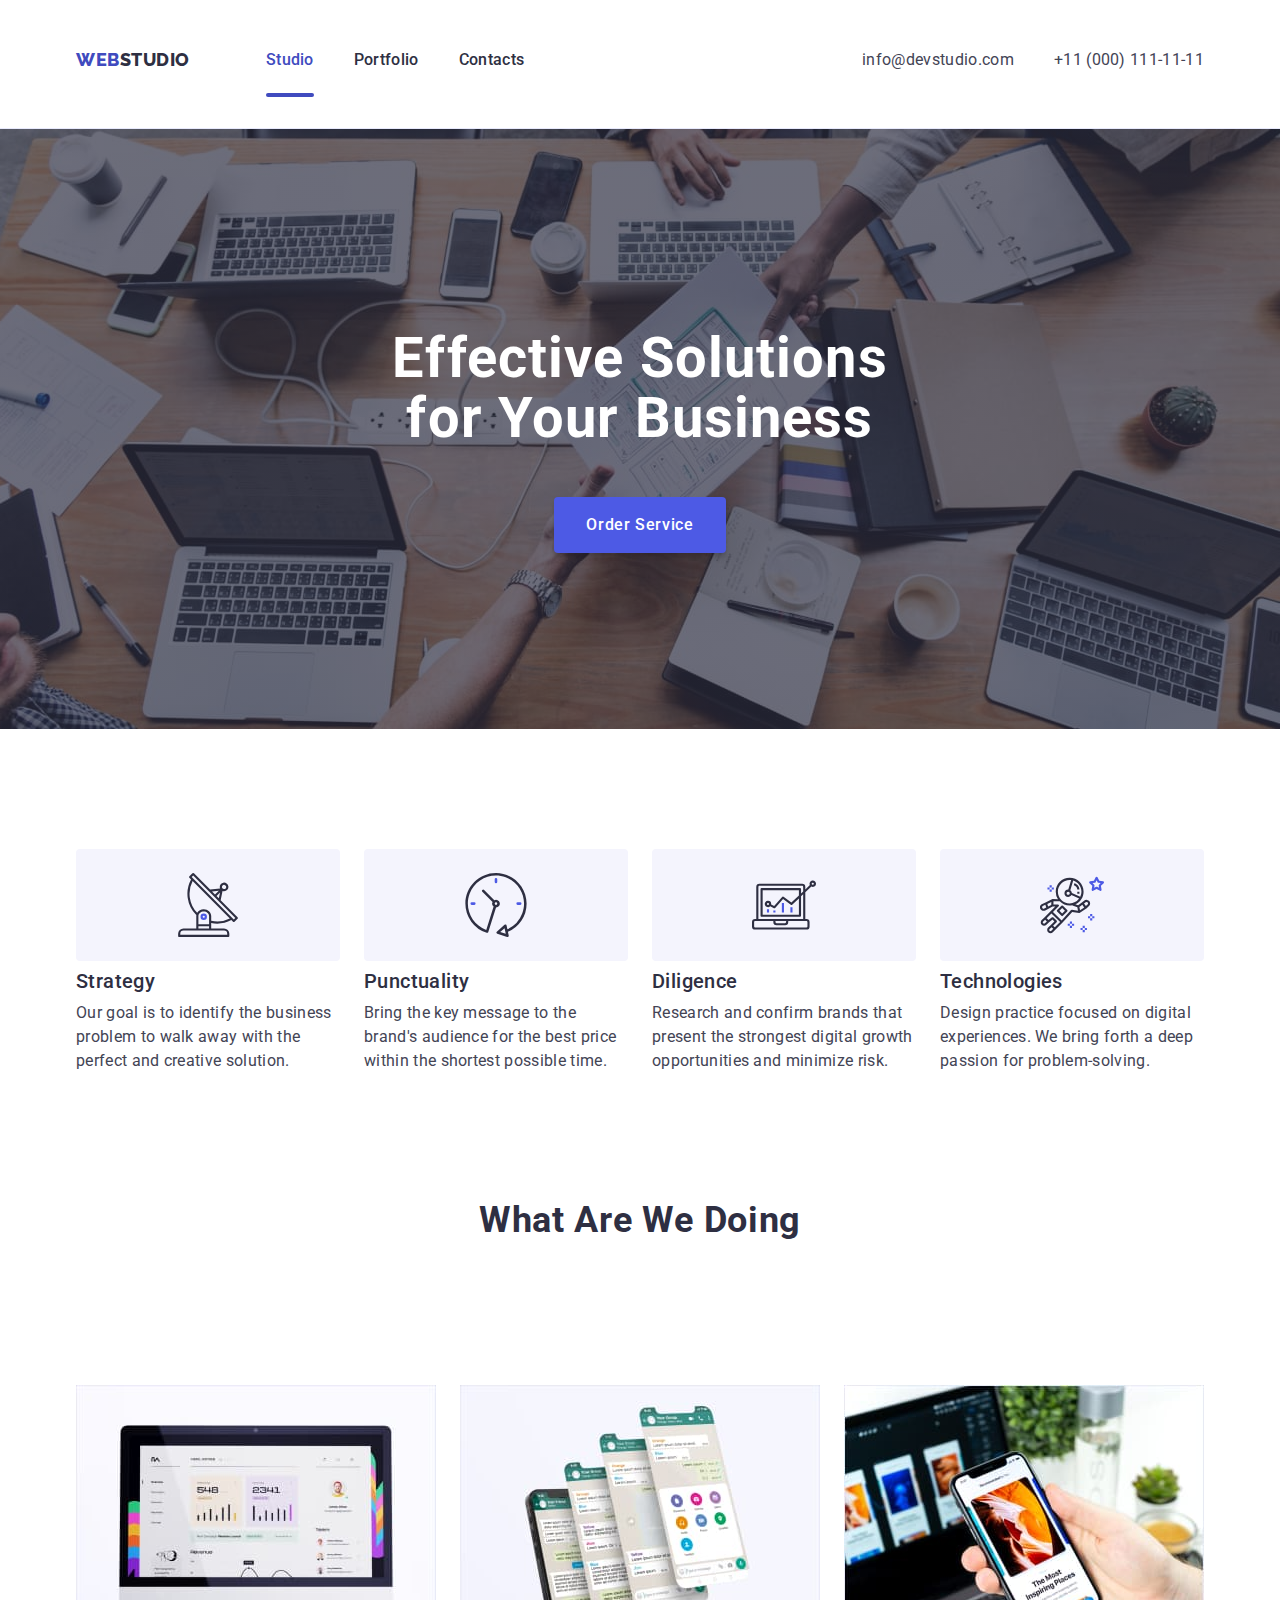
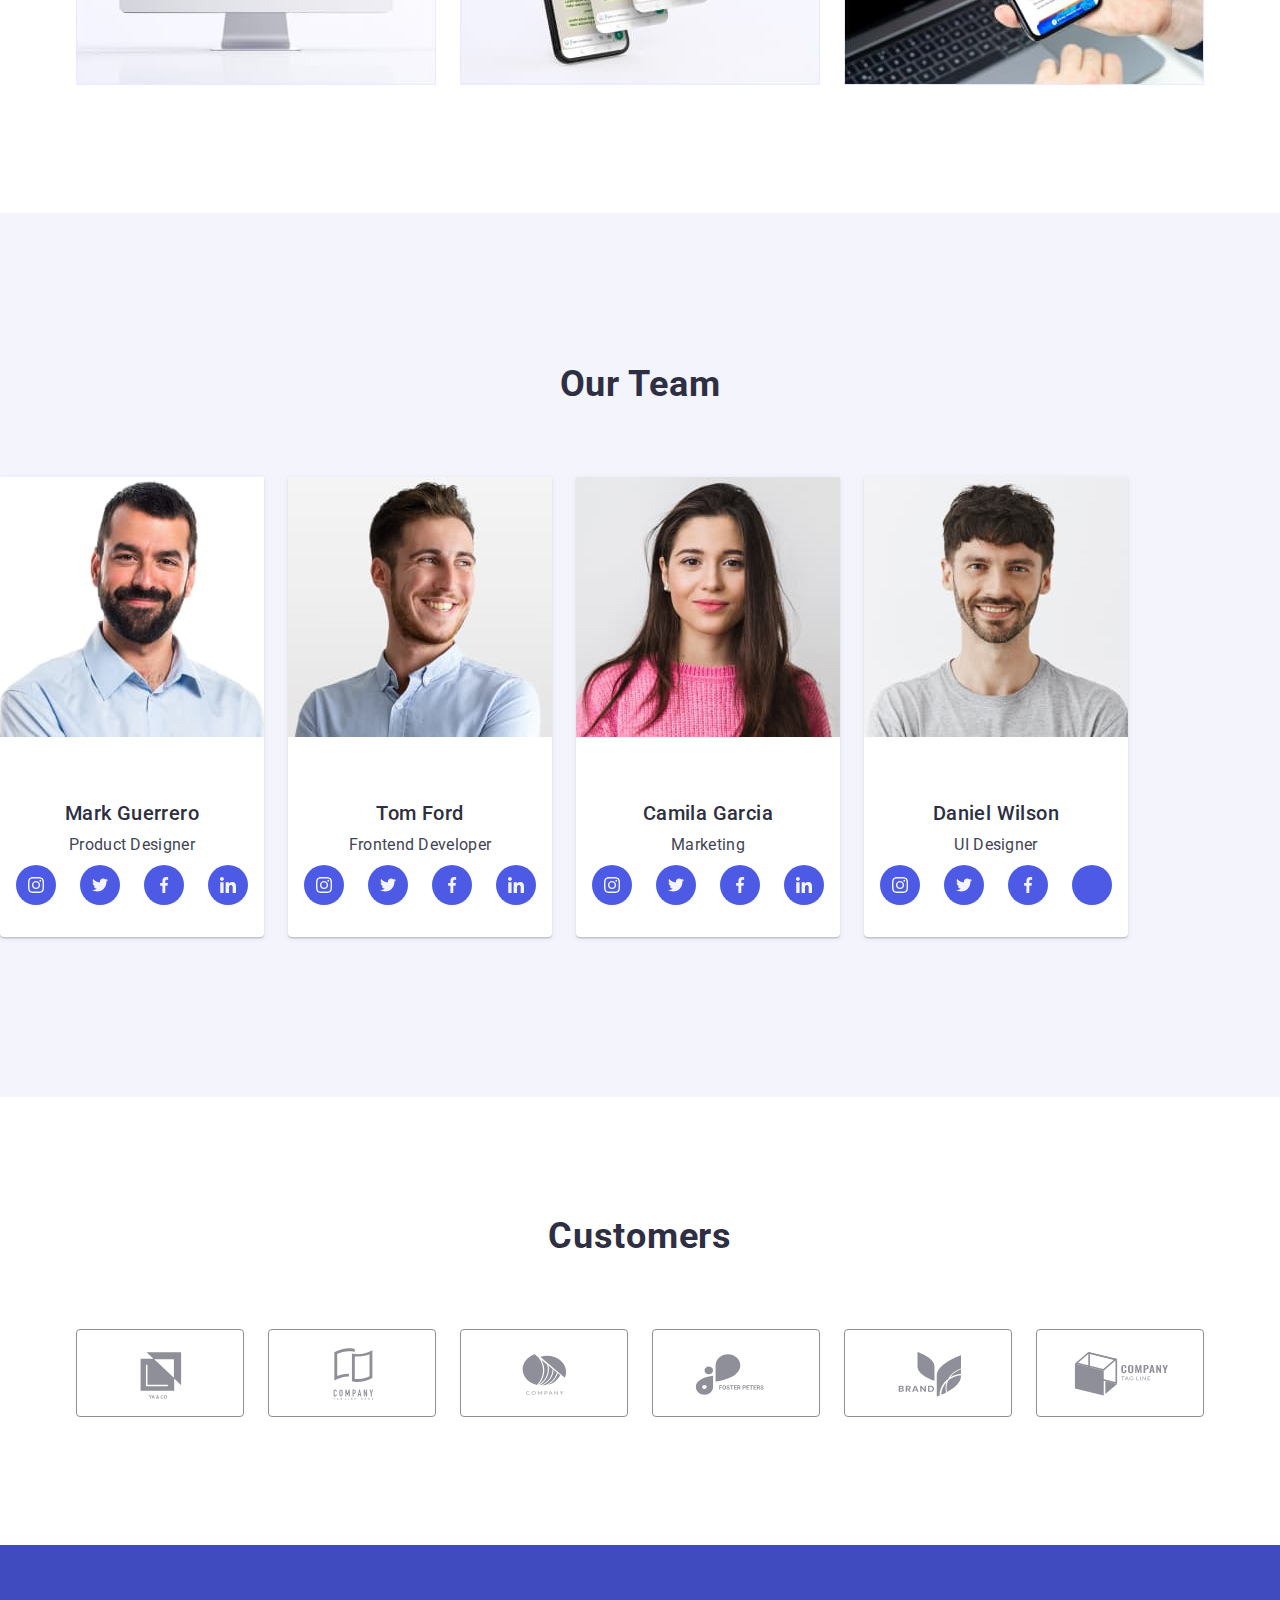
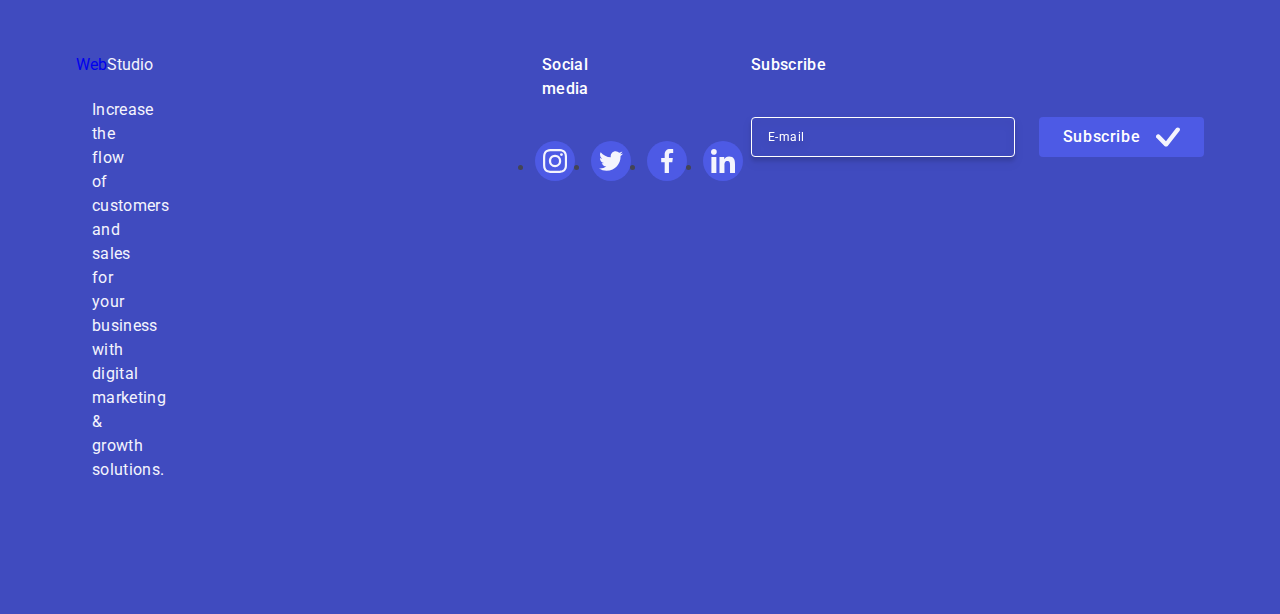
<file: index.html>
<!DOCTYPE html>
<html lang="en">
  <head>
    <meta charset="UTF-8" />
    <meta http-equiv="X-UA-Compatible" content="IE=edge" />
    <meta name="viewport" content="width=device-width, initial-scale=1.0" />
    <link rel="preconnect" href="https://fonts.googleapis.com" />
    <link rel="preconnect" href="https://fonts.gstatic.com" crossorigin />
    <link
      href="https://fonts.googleapis.com/css2?family=Raleway:wght@800&family=Roboto:wght@400;500;700&display=swap"
      rel="stylesheet"
    />

    <title>WebStudio</title>
    <link
      rel="stylesheet"
      href="https://cdnjs.cloudflare.com/ajax/libs/modern-normalize/2.0.0/modern-normalize.min.css"
    />
    <link rel="stylesheet" href="./css/styles.css" />
  </head>
  <body>
    <header class="header">
      <div class="container">
        <nav class="header-navigation list">
          <a class="header-logo link" href="./index.html"
            >Web<span class="diff">Studio</span>
          </a>
          <ul class="header-menu list">
            <li class="header-menu-item">
              <a class="header-menu-link link current" href="./index.html"
                >Studio</a
              >
            </li>
            <li class="header-menu-item">
              <a class="header-menu-link link" href="./portfolio.html"
                >Portfolio</a
              >
            </li>
            <li class="header-menu-item">
              <a class="header-menu-link link" href="">Contacts</a>
            </li>
          </ul>
        </nav>
        <address class="contact">
          <ul class="header-address list">
            <li class="header-address-item">
              <a
                class="header-address-link link"
                href="mailto:info@devstudio.com"
                >info@devstudio.com</a
              >
            </li>
            <li class="header-address-item">
              <a class="header-address-link link" href="tel:+110001111111"
                >+11 (000) 111-11-11</a
              >
            </li>
          </ul>
        </address>
      </div>
    </header>

    <main>
      <section class="hero">
        <div class="container hero-conteiner">
          <h1 class="hero-title">Effective Solutions for Your Business</h1>
          <button class="hero-btn" type="button" data-modal-open>
            Order Service
          </button>
        </div>
      </section>

      <section class="content">
        <div class="container">
          <h2 class="visually-hidden">Benefits</h2>
          <ul class="content-menu list">
            <li class="content-items">
              <div class="iconpart">
                <svg class="content-items-icon" width="64" height="64">
                  <use href="./images/icons.svg#icon-antenna-1"></use>
                </svg>
              </div>
              <h3 class="content-title">Strategy</h3>
              <p class="content-text">
                Our goal is to identify the business problem to walk away with
                the perfect and creative solution.
              </p>
            </li>
            <li class="content-items">
              <div class="iconpart">
                <svg class="content-items-icon" width="64" height="64">
                  <use href="./images/icons.svg#icon-clock-1"></use>
                </svg>
              </div>
              <h3 class="content-title">Punctuality</h3>
              <p class="content-text">
                Bring the key message to the brand's audience for the best price
                within the shortest possible time.
              </p>
            </li>
            <li class="content-items">
              <div class="iconpart">
                <svg class="content-items-icon" width="64" height="64">
                  <use href="./images/icons.svg#icon-diagram-1"></use>
                </svg>
              </div>
              <h3 class="content-title">Diligence</h3>
              <p class="content-text">
                Research and confirm brands that present the strongest digital
                growth opportunities and minimize risk.
              </p>
            </li>
            <li class="content-items">
              <div class="iconpart">
                <svg class="content-items-icon" width="64" height="64">
                  <use href="./images/icons.svg#icon-astronaut-1"></use>
                </svg>
              </div>
              <h3 class="content-title">Technologies</h3>
              <p class="content-text">
                Design practice focused on digital experiences. We bring forth a
                deep passion for problem-solving.
              </p>
            </li>
          </ul>
        </div>
      </section>

      <section class="doing">
        <div class="container container-doing">
          <h2 class="doing-title">What are we doing</h2>
          <ul class="doing-menu list">
            <li class="doing-items">
              <img
                class="doing-img"
                src="./images/pc.jpg"
                alt="pc"
                width="360"
                height="300"
              />
            </li>
            <li class="doing-items">
              <img
                class="doing-img"
                src="./images/cell.jpg"
                alt="smart"
                width="360"
                height="300"
              />
            </li>
            <li class="doing-items">
              <img
                class="doing-img"
                src="./images/pcecell.jpg"
                alt="pcesmart"
                width="360"
                height="300"
              />
            </li>
          </ul>
        </div>
      </section>

      <section class="our-team">
        <div class="container-team">
          <h2 class="team-our">Our Team</h2>
          <ul class="team-menu list">
            <li class="team-items">
              <img
                class="team-img"
                src="./images/Marco.jpg"
                alt="Mark's photo"
                width="264"
                height="260"
              />
              <div class="mark">
                <h3 class="team-name">Mark Guerrero</h3>
                <p class="team-job">Product Designer</p>
                <ul class="soc-icon-link list">
                  <li class="team-list-social">
                    <a class="soc-link" href="#instagram">
                      <svg class="content-social-icon" width="16" height="16">
                        <use href="./images/icons.svg#icon-instagram-2-1"></use>
                      </svg>
                    </a>
                  </li>
                  <li class="team-list-social">
                    <a class="soc-link" href="#twitter">
                      <svg class="content-social-icon" width="16" height="16">
                        <use href="./images/icons.svg#icon-twitter-1"></use>
                      </svg>
                    </a>
                  </li>
                  <li class="team-list-social">
                    <a class="soc-link" href="#facebook">
                      <svg class="content-social-icon" width="16" height="16">
                        <use href="./images/icons.svg#icon-facebook-1"></use>
                      </svg>
                    </a>
                  </li>
                  <li class="team-list-social">
                    <a class="soc-link" href="#linkedin">
                      <svg class="content-social-icon" width="16" height="16">
                        <use href="./images/icons.svg#icon-linkedin-1"></use>
                      </svg>
                    </a>
                  </li>
                </ul>
              </div>
            </li>
            <li class="team-items">
              <img
                class="team-img"
                src="./images/Tom.jpg"
                alt="Tom's photo"
                width="264"
                height="260"
              />
              <div class="mark">
                <h3 class="team-name">Tom Ford</h3>
                <p class="team-job">Frontend Developer</p>
                <ul class="soc-icon-link list">
                  <li class="team-list-social">
                    <a class="soc-link" href="#instagram">
                      <svg class="content-social-icon" width="16" height="16">
                        <use href="./images/icons.svg#icon-instagram-2-1"></use>
                      </svg>
                    </a>
                  </li>
                  <li class="team-list-social">
                    <a class="soc-link" href="#twitter">
                      <svg class="content-social-icon" width="16" height="16">
                        <use href="./images/icons.svg#icon-twitter-1"></use>
                      </svg>
                    </a>
                  </li>
                  <li class="team-list-social">
                    <a class="soc-link" href="#facebook">
                      <svg class="content-social-icon" width="16" height="16">
                        <use href="./images/icons.svg#icon-facebook-1"></use>
                      </svg>
                    </a>
                  </li>
                  <li class="team-list-social">
                    <a class="soc-link" href="#linkedin">
                      <svg class="content-social-icon" width="16" height="16">
                        <use href="./images/icons.svg#icon-linkedin-1"></use>
                      </svg>
                    </a>
                  </li>
                </ul>
              </div>
            </li>
            <li class="team-items">
              <img
                class="team-img"
                src="./images/Camila.jpg"
                alt="Camila's photo"
                width="264"
                height="260"
              />
              <div class="mark">
                <h3 class="team-name">Camila Garcia</h3>
                <p class="team-job">Marketing</p>
                <ul class="soc-icon-link list">
                  <li class="team-list-social">
                    <a class="soc-link" href="#instagram">
                      <svg class="content-social-icon" width="16" height="16">
                        <use href="./images/icons.svg#icon-instagram-2-1"></use>
                      </svg>
                    </a>
                  </li>
                  <li class="team-list-social">
                    <a class="soc-link" href="#twitter">
                      <svg class="content-social-icon" width="16" height="16">
                        <use href="./images/icons.svg#icon-twitter-1"></use>
                      </svg>
                    </a>
                  </li>
                  <li class="team-list-social">
                    <a class="soc-link" href="#facebook">
                      <svg class="content-social-icon" width="16" height="16">
                        <use href="./images/icons.svg#icon-facebook-1"></use>
                      </svg>
                    </a>
                  </li>
                  <li class="team-list-social">
                    <a class="soc-link" href="#linkedin">
                      <svg class="content-social-icon" width="16" height="16">
                        <use href="./images/icons.svg#icon-linkedin-1"></use>
                      </svg>
                    </a>
                  </li>
                </ul>
              </div>
            </li>
            <li class="team-items">
              <img
                class="team-img"
                src="./images/Daniel.jpg"
                alt="Daniel's photo"
                width="264"
                height="260"
              />
              <div class="mark">
                <h3 class="team-name">Daniel Wilson</h3>
                <p class="team-job">UI Designer</p>
                <ul class="soc-icon-link list">
                  <li class="team-list-social">
                    <a class="soc-link" href="#instagram">
                      <svg class="content-social-icon" width="16" height="16">
                        <use href="./images/icons.svg#icon-instagram-2-1"></use>
                      </svg>
                    </a>
                  </li>
                  <li class="team-list-social">
                    <a class="soc-link" href="#twitter">
                      <svg class="content-social-icon" width="16" height="16">
                        <use href="./images/icons.svg#icon-twitter-1"></use>
                      </svg>
                    </a>
                  </li>
                  <li class="team-list-social">
                    <a class="soc-link" href="#facebook">
                      <svg class="content-social-icon" width="16" height="16">
                        <use href="./images/icons.svg#icon-facebook-1"></use>
                      </svg>
                    </a>
                  </li>
                  <li class="team-list-social">
                    <a class="soc-link" href="#linkedin">
                      <svg class="content-social-icon" width="16" height="16">
                        <use href="./images/icons.svg#icon-linkedin"></use>
                      </svg>
                    </a>
                  </li>
                </ul>
              </div>
            </li>
          </ul>
        </div>
      </section>

      <section class="custom">
        <div class="container">
          <h2 class="customers">Customers</h2>
          <ul class="customli list">
            <li class="custo-items">
              <a class="custopart link" href="" target="_blank">
                <svg class="content-items-icon" width="104" height="56">
                  <use href="./images/icons.svg#icon-Logo"></use>
                </svg>
              </a>
            </li>
            <li class="custo-items">
              <a class="custopart link" href="" target="_blank">
                <svg class="content-items-icon" width="104" height="56">
                  <use href="./images/icons.svg#icon-Logodue"></use>
                </svg>
              </a>
            </li>
            <li class="custo-items">
              <a class="custopart link" href="" target="_blank">
                <svg class="content-items-icon" width="104" height="56">
                  <use href="./images/icons.svg#icon-Logotre"></use>
                </svg>
              </a>
            </li>
            <li class="custo-items">
              <a class="custopart link" href="" target="_blank">
                <svg class="content-items-icon" width="104" height="56">
                  <use href="./images/icons.svg#icon-Logoquatro"></use>
                </svg>
              </a>
            </li>
            <li class="custo-items">
              <a class="custopart link" href="" target="_blank">
                <svg class="content-items-icon" width="104" height="56">
                  <use href="./images/icons.svg#icon-Logocinque"></use>
                </svg>
              </a>
            </li>
            <li class="custo-items">
              <a class="custopart link" href="" target="_blank">
                <svg class="content-items-icon" width="104" height="56">
                  <use href="./images/icons.svg#icon-Logosei"></use>
                </svg>
              </a>
            </li>
          </ul>
        </div>
      </section>
    </main>

    <footer class="footer navy-blue-bg">
      <div class="container">
        <div class="footer-left-col">
          <a class="logo link" href="./index.html">
            Web<span class="span">Studio</span>
          </a>
          <p class="text">
            Increase the flow of customers and sales for your business with
            digital marketing & growth solutions.
          </p>
        </div>
        <div class="footer-right-col">
          <p class="text">Social media</p>
          <ul class="social-media-list">
            <li class="social-media-item">
              <a href="#" class="social-media-link">
                <svg class="social-media-icon" width="24" height="24">
                  <use href="./images/icons.svg#icon-instagram-2-1"></use>
                </svg>
              </a>
            </li>
            <li class="social-media-item">
              <a href="#" class="social-media-link">
                <svg class="social-media-icon" width="24" height="24">
                  <use href="./images/icons.svg#icon-twitter-1"></use>
                </svg>
              </a>
            </li>
            <li class="social-media-item">
              <a href="#" class="social-media-link">
                <svg class="social-media-icon" width="24" height="24">
                  <use href="./images/icons.svg#icon-facebook-1"></use>
                </svg>
              </a>
            </li>
            <li class="social-media-item">
              <a href="#" class="social-media-link">
                <svg class="social-media-icon" width="24" height="24">
                  <use href="./images/icons.svg#icon-linkedin-1"></use>
                </svg>
              </a>
            </li>
          </ul>
        </div>
        <div class="footer-input-col">
          <p class="text-foot">Subscribe</p>
          <form class="form">
            <label class="footer-input-label">
              <input
                class="footer-input"
                type="email"
                name="user-email"
                placeholder="E-mail"
              />
            </label>
            <button class="form-button button" type="submit">
              Subscribe
              <svg class="form-button-icon" width="24" height="24">
                <use href="./images/icons.svg#icon-Vector"></use>
              </svg>
            </button>
          </form>
        </div>
      </div>
    </footer>
    <div class="modal-backdrop is-hidden" data-modal>
      <div class="modal">
        <button type="button" class="modal-close-btn" data-modal-close>
          <svg width="8" height="8" class="modal-close-svg">
            <use href="./images/icons.svg#icon-close-black"></use>
          </svg>
        </button>

        <p class="modal-title">Leave your contacts and we will call you back</p>

        <form class="modal-form">
          <div class="modal-field">
            <label for="user-name" class="modal-label">Name</label>
            <div class="input-wrop">
              <input
                type="text"
                class="modal-input"
                id="user-name"
                name="user-name"
              />
              <svg width="18" height="24" class="modal-svg">
                <use href="./images/icons.svg#icon-name"></use>
              </svg>
            </div>
          </div>

          <div class="modal-field">
            <label for="user-elnumb" class="modal-label">Phone</label>
            <div class="input-wrop">
              <input
                type="tel"
                class="modal-input"
                id="user-elnumb"
                name="user-elnumb"
              />
              <svg width="18" height="24" class="modal-svg">
                <use href="./images/icons.svg#icon-phone"></use>
              </svg>
            </div>
          </div>

          <div class="modal-field">
            <label for="user-email" class="modal-label">Email</label>
            <div class="input-wrop">
              <input
                class="modal-input"
                name="user-email"
                type="email"
                id="user-email"
              />
              <svg width="18" height="24" class="modal-svg">
                <use href="./images/icons.svg#icon-email"></use>
              </svg>
            </div>
          </div>

          <div class="modal-field">
            <label for="user-comment" class="modal-label">Comment</label>
            <textarea
              class="modal-text-area"
              name="user-comment"
              id="user-comment"
              placeholder="Text input"
            ></textarea>
          </div>

          <div class="checkbox-wrapper">
            <input
              type="checkbox"
              name="user-privacy"
              id="user-privacy"
              class="input-check visually-hidden"
              value="true"
            />
            <label for="user-privacy" class="check-label">
              <span class="check">
                <svg class="icon-checkbox" width="10" height="8">
                  <use href="./images/icons.svg#icon-Checkbox"></use>
                </svg>
              </span>
              I accept the terms and conditions of the
              <a href="" class="policy"> Privacy Policy </a>
            </label>
          </div>
          <button type="submit" class="butt-modal">Send</button>
        </form>
      </div>
    </div>
    <script src="./js/modal.js"></script>
  </body>
</html>
</file>
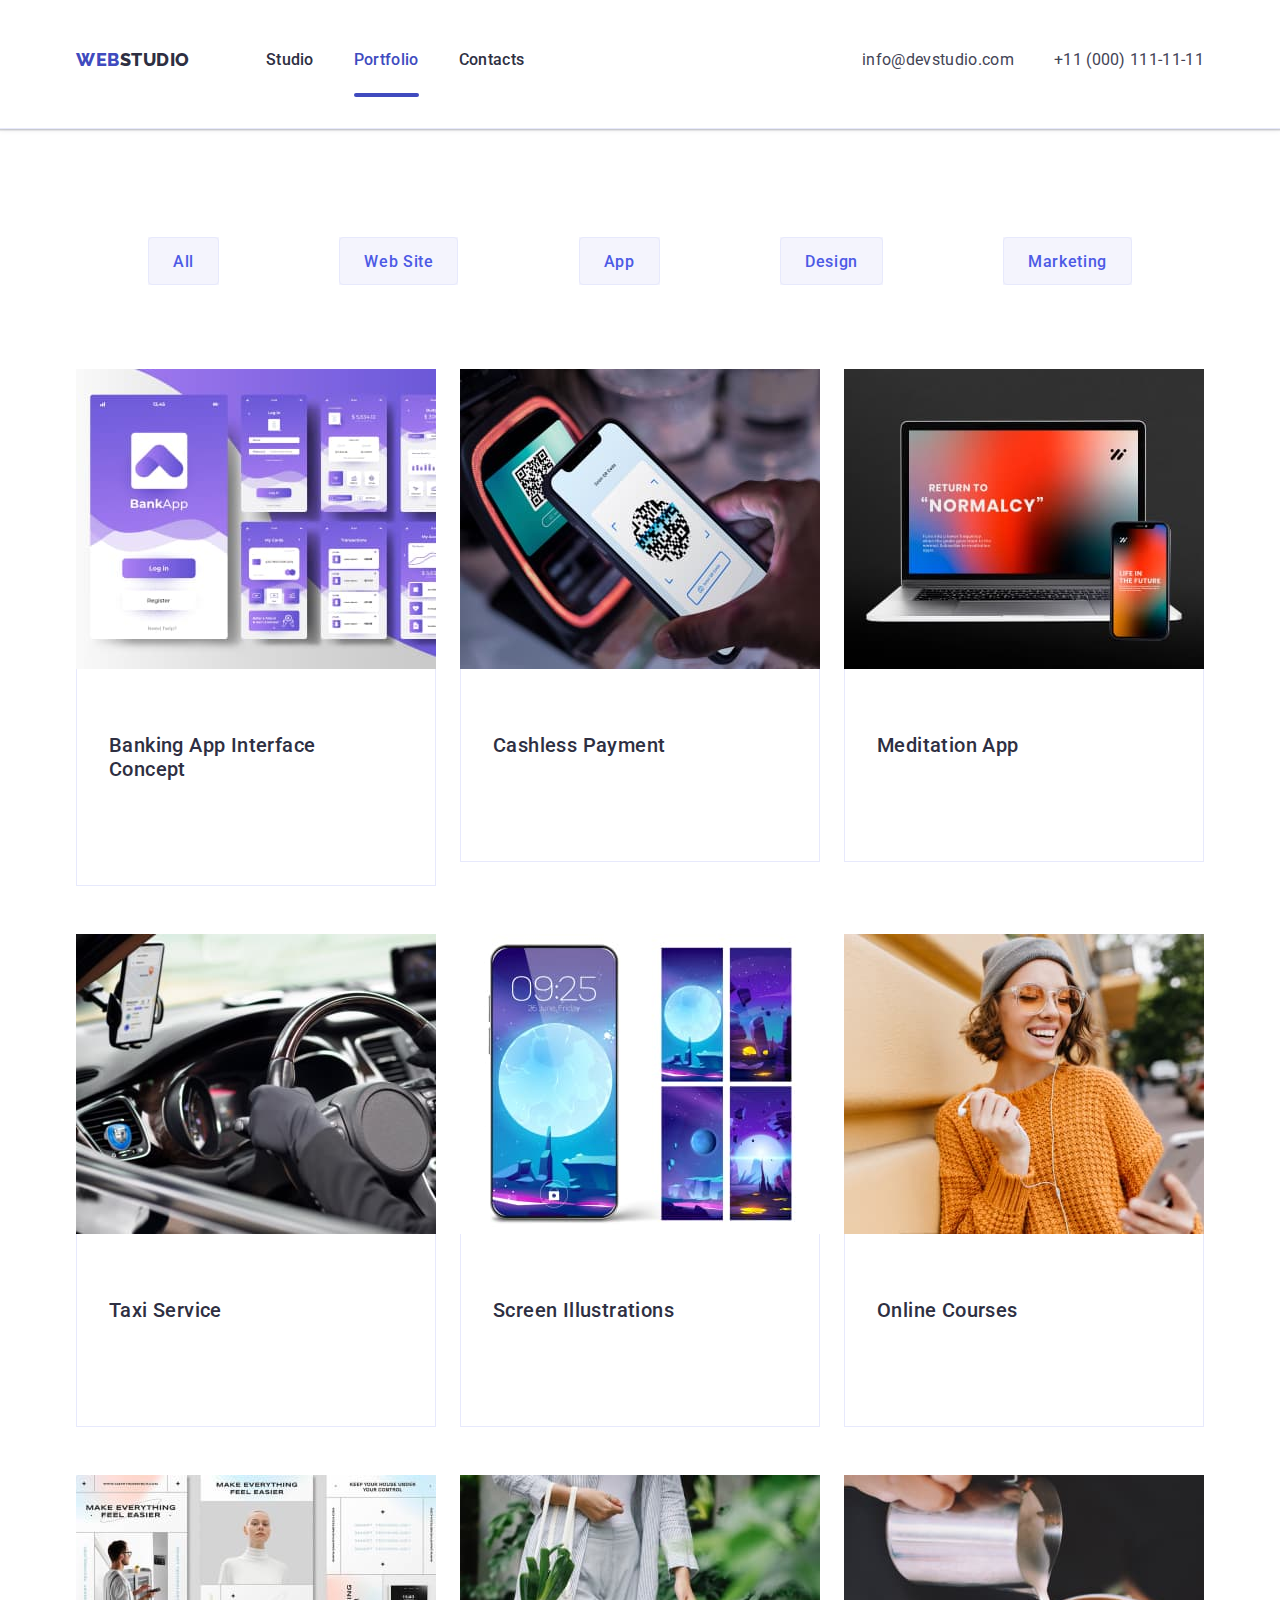
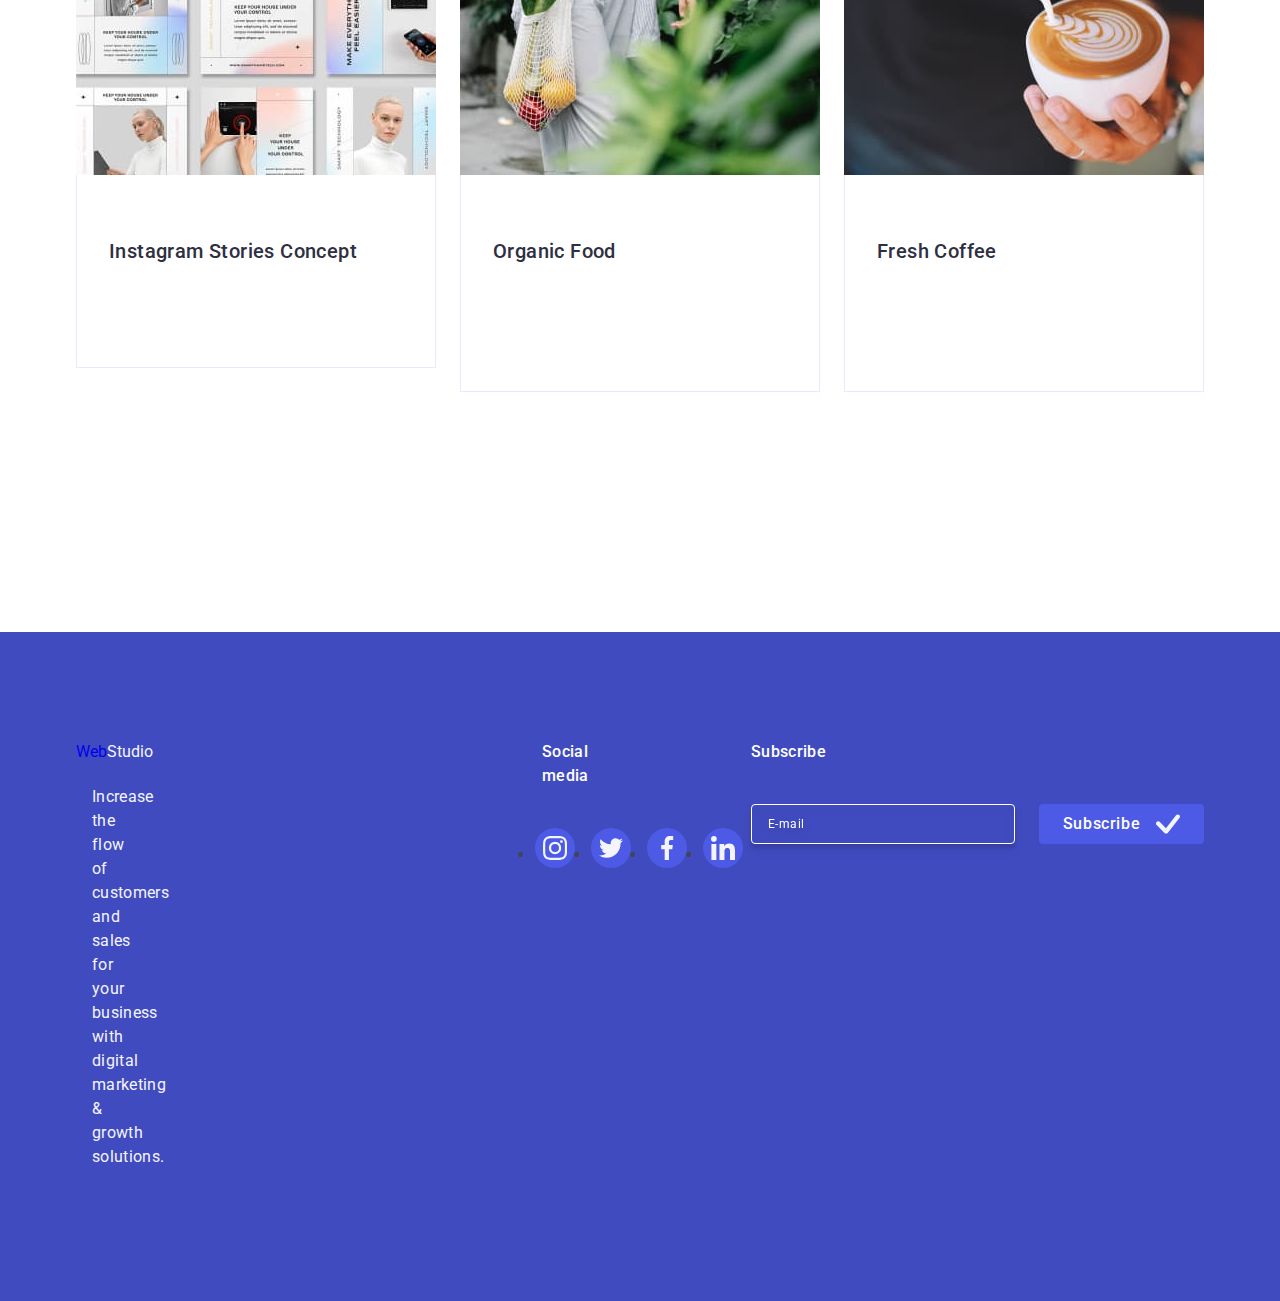
<file: portfolio.html>
<!DOCTYPE html>
<html lang="en">
  <head>
    <meta charset="UTF-8" />
    <meta http-equiv="X-UA-Compatible" content="IE=edge" />
    <meta name="viewport" content="width=device-width, initial-scale=1.0" />
    <link rel="preconnect" href="https://fonts.googleapis.com" />
    <link rel="preconnect" href="https://fonts.gstatic.com" crossorigin />
    <link
      href="https://fonts.googleapis.com/css2?family=Raleway:wght@800&family=Roboto:wght@400;500;700&display=swap"
      rel="stylesheet"
    />

    <title>WebStudio</title>
    <link
      rel="stylesheet"
      href="https://cdnjs.cloudflare.com/ajax/libs/modern-normalize/2.0.0/modern-normalize.min.css"
    />
    <link rel="stylesheet" href="./css/styles.css" />
  </head>
  <body>
    <header class="header">
      <div class="container hecontainer">
        <nav class="header-navigation list">
          <a class="header-logo link" href="./index.html"
            >Web<span class="diff">Studio</span>
          </a>
          <ul class="header-menu list">
            <li class="header-menu-item">
              <a class="header-menu-link link" href="./index.html">Studio</a>
            </li>
            <li class="header-menu-item">
              <a class="header-menu-link link current" href="./portfolio.html"
                >Portfolio</a
              >
            </li>
            <li class="header-menu-item">
              <a class="header-menu-link link" href="">Contacts</a>
            </li>
          </ul>
        </nav>
        <address class="contact">
          <ul class="header-address list">
            <li class="header-address-item">
              <a
                class="header-address-link link"
                href="mailto:info@devstudio.com"
                >info@devstudio.com</a
              >
            </li>
            <li class="header-address-item">
              <a class="header-address-link link" href="tel:+110001111111"
                >+11 (000) 111-11-11</a
              >
            </li>
          </ul>
        </address>
      </div>
    </header>

    <main>
      <section class="button-group">
        <div class="container">
          <h1 class="visually-hidden">Our Service</h1>
          <ul class="button-menu list">
            <li class="button-items">
              <button class="button-portfolio" type="button">All</button>
            </li>

            <li class="button-items">
              <button class="button-portfolio" type="button">Web Site</button>
            </li>

            <li class="button-items">
              <button class="button-portfolio" type="button">App</button>
            </li>

            <li class="button-items">
              <button class="button-portfolio" type="button">Design</button>
            </li>

            <li class="button-items">
              <button class="button-portfolio" type="button">Marketing</button>
            </li>
          </ul>

          <ul class="menu list">
            <li class="items">
              <a href="./index.html" class="card link">
                <div class="card-cover-block">
                  <img
                    class="img-menu"
                    src="./images/app.jpg"
                    width="360"
                    height="300"
                    alt="banapp"
                  />
                  <p class="card-cover-text">
                    14 Stylish and User-Friendly App Design Concepts · Task
                    Manager App · Calorie Tracker App · Exotic Fruit Ecommerce
                    App · Cloud Storage App
                  </p>
                </div>
                <div class="appc">
                  <h2 class="titl">Banking App Interface Concept</h2>
                  <p class="text">App</p>
                </div>
              </a>
            </li>

            <li class="items">
              <a href="#" class="card link">
                <div class="card-cover-block">
                  <img
                    class="img-menu"
                    src="./images/cashlass.jpg"
                    width="360"
                    height="300"
                    alt="marketing"
                  />
                  <p class="card-cover-text">
                    14 Stylish and User-Friendly App Design Concepts · Task
                    Manager App · Calorie Tracker App · Exotic Fruit Ecommerce
                    App · Cloud Storage App
                  </p>
                </div>
                <div class="appc">
                  <h2 class="titl">Cashless Payment</h2>
                  <p class="text">Marketing</p>
                </div>
              </a>
            </li>
            <li class="items">
              <a href="#" class="card link">
                <div class="card-cover-block">
                  <img
                    class="img-menu"
                    src="./images/meditation.jpg"
                    width="360"
                    height="300"
                    alt="meditation"
                  />
                  <p class="card-cover-text">
                    14 Stylish and User-Friendly App Design Concepts · Task
                    Manager App · Calorie Tracker App · Exotic Fruit Ecommerce
                    App · Cloud Storage App
                  </p>
                </div>
                <div class="appc">
                  <h2 class="titl">Meditation App</h2>
                  <p class="text">App</p>
                </div>
              </a>
            </li>

            <li class="items">
              <a href="#" class="card link">
                <div class="card-cover-block">
                  <img
                    class="img-menu"
                    src="./images/taxi.jpg"
                    width="360"
                    height="300"
                    alt="taxiserv"
                  />
                  <p class="card-cover-text">
                    14 Stylish and User-Friendly App Design Concepts · Task
                    Manager App · Calorie Tracker App · Exotic Fruit Ecommerce
                    App · Cloud Storage App
                  </p>
                </div>
                <div class="appc">
                  <h2 class="titl">Taxi Service</h2>
                  <p class="text">Marketing</p>
                </div>
              </a>
            </li>
            <li class="items">
              <a href="#" class="card link">
                <div class="card-cover-block">
                  <img
                    class="img-menu"
                    src="./images/screen.jpg"
                    width="360"
                    height="300"
                    alt="screenillustration"
                  />
                  <p class="card-cover-text">
                    14 Stylish and User-Friendly App Design Concepts · Task
                    Manager App · Calorie Tracker App · Exotic Fruit Ecommerce
                    App · Cloud Storage App
                  </p>
                </div>
                <div class="appc">
                  <h2 class="titl">Screen Illustrations</h2>
                  <p class="text">Design</p>
                </div>
              </a>
            </li>
            <li class="items">
              <a href="#" class="card link">
                <div class="card-cover-block">
                  <img
                    class="img-menu"
                    src="./images/onlinecourse.jpg"
                    width="360"
                    height="300"
                    alt="course"
                  />
                  <p class="card-cover-text">
                    14 Stylish and User-Friendly App Design Concepts · Task
                    Manager App · Calorie Tracker App · Exotic Fruit Ecommerce
                    App · Cloud Storage App
                  </p>
                </div>
                <div class="appc">
                  <h2 class="titl">Online Courses</h2>
                  <p class="text">Marketing</p>
                </div>
              </a>
            </li>

            <li class="items">
              <a href="#" class="card link">
                <div class="card-cover-block">
                  <img
                    class="img-menu"
                    src="./images/instastories.jpg"
                    width="360"
                    height="300"
                    alt="Instagram"
                  />
                  <p class="card-cover-text">
                    14 Stylish and User-Friendly App Design Concepts · Task
                    Manager App · Calorie Tracker App · Exotic Fruit Ecommerce
                    App · Cloud Storage App
                  </p>
                </div>
                <div class="appc">
                  <h2 class="titl">Instagram Stories Concept</h2>
                  <p class="text">Design</p>
                </div>
              </a>
            </li>
            <li class="items">
              <a href="#" class="card link">
                <div class="card-cover-block">
                  <img
                    class="img-menu"
                    src="./images/organic.jpg"
                    width="360"
                    height="300"
                    alt="Food"
                  />
                  <p class="card-cover-text">
                    14 Stylish and User-Friendly App Design Concepts · Task
                    Manager App · Calorie Tracker App · Exotic Fruit Ecommerce
                    App · Cloud Storage App
                  </p>
                </div>
                <div class="appc">
                  <h2 class="titl">Organic Food</h2>
                  <p class="text">Web Site</p>
                </div>
              </a>
            </li>
            <li class="items">
              <a href="#" class="card link">
                <div class="card-cover-block">
                  <img
                    class="img-menu"
                    src="./images/coffee.jpg"
                    width="360"
                    height="300"
                    alt="cooffee"
                  />
                  <p class="card-cover-text">
                    14 Stylish and User-Friendly App Design Concepts · Task
                    Manager App · Calorie Tracker App · Exotic Fruit Ecommerce
                    App · Cloud Storage App
                  </p>
                </div>
                <div class="appc">
                  <h2 class="titl">Fresh Coffee</h2>
                  <p class="text">Web Site</p>
                </div>
              </a>
            </li>
          </ul>
        </div>
      </section>
    </main>
    <footer class="footer navy-blue-bg">
      <div class="container">
        <div class="footer-left-col">
          <a class="logo link" href="./index.html">
            Web<span class="span">Studio</span>
          </a>
          <p class="text">
            Increase the flow of customers and sales for your business with
            digital marketing & growth solutions.
          </p>
        </div>
        <div class="footer-right-col">
          <p class="text">Social media</p>
          <ul class="social-media-list">
            <li class="social-media-item">
              <a href="#" class="social-media-link">
                <svg class="social-media-icon" width="24" height="24">
                  <use href="./images/icons.svg#icon-instagram-2-1"></use>
                </svg>
              </a>
            </li>
            <li class="social-media-item">
              <a href="#" class="social-media-link">
                <svg class="social-media-icon" width="24" height="24">
                  <use href="./images/icons.svg#icon-twitter-1"></use>
                </svg>
              </a>
            </li>
            <li class="social-media-item">
              <a href="#" class="social-media-link">
                <svg class="social-media-icon" width="24" height="24">
                  <use href="./images/icons.svg#icon-facebook-1"></use>
                </svg>
              </a>
            </li>
            <li class="social-media-item">
              <a href="#" class="social-media-link">
                <svg class="social-media-icon" width="24" height="24">
                  <use href="./images/icons.svg#icon-linkedin-1"></use>
                </svg>
              </a>
            </li>
          </ul>
        </div>
        <div class="footer-input-col">
          <p class="text-foot">Subscribe</p>
          <form class="form">
            <label class="footer-input-label">
              <input
                class="footer-input"
                type="email"
                name="user-email"
                placeholder="E-mail"
              />
            </label>
            <button class="form-button button" type="submit">
              Subscribe
              <svg class="form-button-icon" width="24" height="24">
                <use href="./images/icons.svg#icon-Vector"></use>
              </svg>
            </button>
          </form>
        </div>
      </div>
    </footer>
  </body>
</html>
</file>
<file: css/styles.css>
:root {
    --first-font: #FFFFFF;
    --h2-font: #2E2F42;
    --color-adress: #434455;
    --buttcol: #e7e9fc;
        --portfolio-filters: #4d5ae5;
        --button-background-color: #f4f4fd;
        --litle-text: #434455;
        --header-menu-link: #404bbf;
        --border-bttn-color: #e7e9fc;
        --tran-250: 250ms cubic-bezier(0.4, 0, 0.2, 1);
        --navy-blue-color: #2e2f42;
        --green-color: #31d0aa;
        --modal-color: #fcfcfc;
      
}

body {
    font-family: 'Roboto', sans-serif;
    color: #434455;
    background-color: var(--first-font);
}

p,
h1,
h2,
h3,
h4,
h5,
h6 {
    margin-top: 0;
    margin-bottom: 0;
}

ul {
    margin-top: 0;
    margin-bottom: 0;
    padding-left: 0;
}

.link {
    text-decoration: none;
}

.diff {
    line-height: 1.17;
    color: var(--h2-font);
}

.contact {
    font-style: normal;
    color: var(--color-adress);
    margin-left: auto;
}

.header {
    border-bottom: 1px solid #e7e9fc;
    box-shadow: 0px 2px 1px rgba(46, 47, 66, 0.08), 0px 1px 1px rgba(46, 47, 66, 0.16), 0px 1px 6px rgba(46, 47, 66, 0.08);
}

.header .container {
    display: flex;
    align-items: center;
}
.header-navigation {
    display: flex;
    align-items: center;
}
.header-logo {
    font-family: 'Raleway', sans-serif;
    font-style: normal;
    font-weight: 800;
    font-size: 18px;
    line-height: 1.17;
    letter-spacing: 0.03em;
    text-transform: uppercase;
    color: var(--header-menu-link);
    margin-right: 76px;
    position: relative;
}
 
    
    

    .header-menu-link {
        display: block;
            position: relative;
            transition: color var(--tran-250);
            font-weight: 500;
            font-size: 16px;
            line-height: 1.5;
            letter-spacing: 0.02em;
         
            
        }

        .header-menu-link.current {
            color: var(--header-menu-link);
        }
.header-menu {
display: flex;
gap: 40px; }


.current {
    position: relative;
   
    display: block;
}
.current::after {
    display: block;
    content: "";
    left: 0;
    bottom: 20px;
    position: absolute;
    width: 100%;
    height: 4px;
    background-color: var(--header-menu-link);
    border-radius: 2px;
    bottom: -1px;
    color: #404bbf;
}
.container {
    width: 100%;
    max-width: 1158px;
    padding-left: 15px;
    padding-right: 15px;
    margin: 0 auto;
    margin-bottom: 8px;


}

.hero-conteiner {

    margin-left: auto;
    margin-right: auto;
    margin-top: 12px;
    margin-bottom: 120px;
    width: 100%;
    max-width: 1158px;
    display: block;



}

.hero-title {
    font-style: normal;
    font-weight: 700;
    font-size: 56px;
    line-height: 1.07;
    text-align: center;
    letter-spacing: 0.02em;
    color: var(--first-font);
    max-width: 496px;
    margin: 0 auto;

}

.hero-btn {
    display: block;
    min-width: 169px;
    font-family: inherit;
    font-weight: 500;
    font-size: 16px;
    line-height: 1.5;
    letter-spacing: 0.04em;
    color: var(--first-font);
    background-color: #4D5AE5;
    cursor: pointer;
    border: none;
    padding: 16px 32px;
    border-radius: 4px;
    align-items: center;
    min-height: 56px;
    min-width: 169px;
    margin: 0 auto;
    margin-top: 48px;
    box-shadow: 0px 4px 4px rgba(0, 0, 0, 0.15);
    transition: color 250ms cubic-bezier(0.4, 0, 0.2, 1);
    transition: background-color 250ms cubic-bezier(0.4, 0, 0.2, 1);
}

.hero-btn:hover {
    background-color: #404BBF;
    box-shadow: 0px 4px 4px rgba(0, 0, 0, 0.15);
}

.hero-btn:focus {
    background-color: #404BBF;
    box-shadow: 0px 4px 4px rgba(0, 0, 0, 0.15);
}

.hero {

    background-image: linear-gradient(rgba(46, 47, 66, 0.7),
                rgba(46, 47, 66, 0.7)),
            url(../images/people-office.jpg);

    max-width: 1440px;
    background-repeat: no-repeat;
    background-position: center;
    background-size: cover;
    padding: 188px 0;
    height: 600px;

}

.container-doing {
    display: flex;
    align-items: center;
    flex-direction: column;
}

.header-menu-link {
    font-style: normal;
    font-weight: 500;
    font-size: 16px;
    line-height: 1.5;
    letter-spacing: 0.02em;
    color: var(--h2-font);
    padding: 24px 0;
    transition: color 250ms cubic-bezier(0.4, 0, 0.2, 1);
}

.header-menu {
    display: flex;
    margin-right: 332px;
    gap: 40px;
}

.header-menu-item {
    padding: 24px 0;
}

.header-address {
    display: flex;
    margin-left: auto;
    flex-grow: 1;
    gap: 40px;
}

.header-address-link {
    font-style: normal;
    font-weight: 400;
    font-size: 16px;
    line-height: 1.5;
    letter-spacing: 0.02em;
    color: var(--color-adress);
    transition: color 250ms cubic-bezier(0.4, 0, 0.2, 1);
}

.container-team {
padding: 32px 0;
}
.header-navigation {
    display: flex;
    align-items: center;
    flex-grow: 1;
}

.hecontainer {
    display: flex;
    align-items: center;
}

.list {
    list-style: none;
}

.header-menu-link:hover,
.header-address-item:hover,
.header-address-link:hover {
    color: #404bbf;
}

.header-menu-link:focus,
.header-address-item:focus,
.header-address-link:focus {
    color: #404bbf;
}

.header-menu-link:active,
.header-address-item:active {
    text-decoration-line: underline;
}

.content-menu {
    display: flex;
    gap: 24px;
}

.content-items {
   width: calc((100% - 3 * 24px) / 4);
}


.iconpart {
    background: #F4F4FD;
    border-radius: 4px;
    align-items: center;
    justify-content: center;
    display: flex;
    padding: 24px 100px;
    margin-bottom: 8px;
}


.content-title {
    font-weight: 500;
    font-size: 20px;
    line-height: 1.2;
    letter-spacing: 0.02em;
    color: var(--h2-font);
    margin-bottom: 8px;
}

.content-text {
    font-weight: 400;
    font-size: 16px;
    line-height: 1.5;
    letter-spacing: 0.02em;
    color: #434455;
}

.content {
    padding: 120px 0;
}

.doing-title {
    font-weight: 700;
    font-size: 36px;
    line-height: 1.11;
    text-align: center;
    letter-spacing: 0.02em;
    text-transform: capitalize;
    color: #2E2F42;
    margin-bottom: 72px;

}

.doing-menu {
    display: flex;
    gap: 24px;
}

.doing-items {
    width: calc((100% - 48px) / 3);
}

.doing-img {
    display: block;
    margin-top: 72px;
}

.doing {
    padding-bottom: 120px;
}

.our-team {
    background-color: #F4F4FD;
    padding: 120px 0;
}

.soc-link {
    display: flex;
    align-items: center;
    gap: 24px;
    background-color:var(--portfolio-filters);
    border-radius: 50%;
    justify-content: center;
    height: 100%;
    width: 40px;
        height: 40px;
        transition: background-color var(--tran-250);
}
.soc-link:hover { 
    background-color: #404bbf
}
    .soc-link:focus {
        background-color: #404bbf
    }

.team-our {
    font-weight: 700;
    font-size: 36px;
    line-height: 1.11;
    text-align: center;
    letter-spacing: 0.02em;
    text-transform: capitalize;
    color: #2E2F42;
    margin-bottom: 72px;
}
  .soc-foot-link {
      display: flex;
      cursor: pointer;
      flex-direction: row;
      justify-content: center;
      align-items: center;
      padding: 8px;
      gap: 16px;
      width: 208px;
      height: 40px; }
.soc-icon-link {
    gap: 24px;
    display: flex;
    justify-content: center;
    transition: background-color 250ms cubic-bezier(0.4, 0, 0.2, 1);
}

.content-items-icon {
    fill: var(--button-background-color);
}
.content-social-icon {
    fill: var(--button-background-color);
}
.mark {
    padding: 32px 0;
    gap: 24px;
}
.team-list-social {
transition: background-color 250ms cubic-bezier(0.4, 0, 0.2, 1);
}
.soc-block {
    display: inline;
}

.team-menu {
    display: flex;
    gap: 24px;
    margin-bottom: 8px;    
}

.team-items {
    background-color: var(--first-font);
    border-radius: 0px 0px 4px 4px;
    box-shadow: 0px 1px 6px rgba(46, 47, 66, 0.08),
            0px 1px 1px rgba(46, 47, 66, 0.16),
            0px 2px 1px rgba(46, 47, 66, 0.08);

}

.team-img {
    display: block;
}

.team-name {
    font-weight: 500;
    font-size: 20px;
    line-height: 1.2;
    text-align: center;
    letter-spacing: 0.02em;
    color: #2E2F42;
    padding-top: 32px;
    margin: 0 auto;
    margin-bottom: 8px;
}

.team-job {
    font-weight: 400;
    font-size: 16px;
    line-height: 1.5;
    text-align: center;
    letter-spacing: 0.02em;
    color: #434455;
    padding-bottom: 8px;
    margin: 0 auto;
}

.button-group {
    padding: 96px 0 120px 0;
    
}
.card-cover-block {
overflow: hidden;
display: block;
position: relative;
}
.button-menu {
    display: flex;

    margin: 0 auto;
    margin-bottom: 72px;
    padding: 12px 24px;
    justify-content: center;
    gap: 24px;   
}
.card-cover-text {
    position: absolute;
    top: 0;
    line-height: 1.5;
    letter-spacing: 0.02em;
    padding: 40px 32px;
    height: 100%;
    color: var(--button-background-color);
    background-color: #4d5ae5;
    transform: translateY(100%);
    transition: transform 250ms cubic-bezier(0.4, 0, 0.2, 1);
}
.card {
    transition: box-shadow var(--tran-250);
    display: block;
}
.card:hover {
    box-shadow: 
     0px 1px 6px rgba(46, 47, 66, 0.08), 
     0px 1px 1px rgba(46, 47, 66, 0.16), 
     0px 2px 1px rgba(46, 47, 66, 0.08);
  
    }
.card:is(:hover, :focus) .card-cover-text {
    transform: translateY(0%);
}
.card:focus {
    box-shadow:
     0px 1px 6px rgba(46, 47, 66, 0.08), 
     0px 1px 1px rgba(46, 47, 66, 0.16),
      0px 2px 1px rgba(46, 47, 66, 0.08);
    }

       
.button-items {
    font-family: inherit;
    font-weight: 500;
    font-size: 16px;
    line-height: 1.5;
    text-align: center;
    letter-spacing: 0.04em;
    color: #4D5AE5;
    margin: 0 auto;
    background-color: #F4F4FD;

}

.button-portfolio {
    font-family: inherit;
    font-weight: 500;
    font-size: 16px;
    line-height: 1.5;
    text-align: center;
    letter-spacing: 0.04em;
    cursor: pointer;
    color: #4D5AE5;
    background-color: #F4F4FD;
    height: 48px;
    width: auto;
    padding: 12px 24px;
    border: 1px solid var(--buttcol);
    border-radius: 4px;
    transition: color var(--tran-250), background-color var(--tran-250),
            border-color var(--tran-250), box-shadow var(--tran-250);

}

.button-portfolio:hover {
    color: #FFFFFF;
    background-color: #404BBF;
    border: 1px solid transparent;
    box-shadow: 0px 3px 1px rgba(0, 0, 0, 0.1),
     0px 2px 1px rgba(0, 0, 0, 0.08),
      0px 2px 2px rgba(0, 0, 0, 0.12);
}

.button-portfolio:focus {
    color: #FFFFFF;
    background-color: #404BBF;
    border: 1px solid transparent;
    box-shadow:  0px 3px 1px rgba(0, 0, 0, 0.1), 
    0px 2px 1px rgba(0, 0, 0, 0.08), 
    0px 2px 2px rgba(0, 0, 0, 0.12);
}

.menu {
    display: flex;
    gap: 24px;
    margin-bottom: 120px;
    flex-wrap: wrap;
    row-gap: 48px;
    }


.appc {
    padding: 32px 16px;
    border: 1px solid #e7e9fc;
    border-top: none;
}

.items {
    width: calc((100% - 48px) / 3);

}

.visually-hidden {
    position: absolute;
    width: 1px;
    height: 1px;
    margin: -1px;
    border: 0;
    padding: 0;
    white-space: nowrap;
    clip-path: inset(100%);
    clip: rect(0 0 0 0);
    overflow: hidden;
}

.img-menu {
    display: block;
}

.titl {
    font-weight: 500;
    font-size: 20px;
    line-height: 1.2;
    letter-spacing: 0.02em;
    color: #2E2F42;
    padding: 32px 54px 8px 16px;
    margin-bottom: 8px;
}

.text {
    font-weight: 400;
    font-size: 16px;
    line-height: 1.5;
    letter-spacing: 0.02em;
    color: #434455;
    padding: 8px 314px 0px 16px;
    width: 75px;
}

.customers {
    font-weight: 700;
    font-size: 36px;
    line-height: 1.11;
    text-align: center;
    letter-spacing: 0.02em;
    text-transform: capitalize;
    color: var(--h2-font);
    margin-bottom: 72px;
}

.customli {
    display: flex;
    gap: 24px;
}

.custo-items {
 min-width: calc((100% - 5 * 24px) / 6);
    height: 88px;
}

.custopart {
    display: flex;
        justify-content: center;
        align-items: center;
        transition: border-color var(--tran-250), color var(--tran-250);
         border-radius: 4px;
        width: 100%;
        height: 100%;
    padding: 16px 32px;
    border: 1px #8E8F99 solid;
     gap: 24px;
color: #8E8F99;
}

.custopart:is(:hover, :focus) { 
border-color:#404bbf;
color: #404bbf;
}
.content-items-icon { 
    fill: currentColor;
}

.custom {
padding-top: 120px;
 padding-bottom: 120px;
}

 
address.call {
    font-style: normal;
    font-weight: 400;
    font-size: 16px;
    line-height: 1.5;
    letter-spacing: 0.02em;
    color: #434455;}

.footer {
    padding: 100px 0;
    background-color: var(--header-menu-link);
}

.footer .container {
    display: flex;
    align-items: baseline;
}

.footer .logo {
    display: inline-block;
    margin-bottom: 16px;
}

.footer .logo .span {
    color: var(--button-background-color);
}

.footer-left-col {
    margin-right: 120px;
}

.footer-left-col .text {
    max-width: 264px;
    color: var(--button-background-color);
}

.footer-right-col {
    min-width: 208px;
}

.footer-right-col .text {
    margin-bottom: 16px;
    font-weight: 500;
    color: var(--first-font);
}

.footer .social-media-list {
    display: flex;
    justify-content: center;
    gap: 16px;
}
.social-media-item {
    width: 40px;
    height: 40px; ;
}
.social-media-icon {
    fill: var(--button-background-color);
 }
.footer .social-media-link {
    transition: background-color var(--tran-250);
    width: 100%;
    height: 100%;
    display: flex;
    border-radius: 50%;
    align-items: center;
    justify-content: center;
    background-color: #4d5ae5;
}

.footer .social-media-link:is(:hover, :focus) {
    background-color: var(--green-color);
}
.footer-input-col .form {
    display: flex;
    gap: 24px;
    height: min-content;
    color: var(--first-font)
}
.footer-input {
    border: 1px solid var(--first-font);
    outline: none;
    border-radius: 4px;
    width: 264px;
    height: 40px;
    padding-left: 16px;
    box-shadow: 0px 4px 4px rgba(0, 0, 0, 0.15);
    filter: drop-shadow(0px 4px 4px rgba(0, 0, 0, 0.15));
    background-color: #4D5AE5;;
    font-size: 12px;
    line-height: 1.5;
    letter-spacing: 0.04em;
    color: var(--first-font);
    background-color: transparent;
}

.footer-input::placeholder {
    color: var(--first-font);
}

.footer-input-col .form-button {
    display: flex;
    justify-content: center;
    align-items: center;
    transition: background-color var(--tran-250);
    min-width: 165px;
    height: 40px;
}

.footer-input-col .form-button:is(:hover, :focus) {
    background-color: #404bbf;
}
.text {
    color: var(--first-font);
    font-size: 16px;
        line-height: 1.5;
        letter-spacing: 0.02em;
    padding-bottom: 24px;
}
.text-foot {
    color: var(--first-font);
    font-size: 16px;
    line-height: 1.5;
    letter-spacing: 0.02em;
    padding-bottom: 24px;
    margin-bottom: 16px;
    font-weight: 500;
}
.form-button {
    font-weight: 500;
    line-height: 1.5;
    letter-spacing: 0.04em;
    color: #ffffff;
    cursor: pointer;
    background-color: #4D5AE5;
    border: none;
    border-radius: 4px;
}
.form-button-icon {
    margin-left: 16px;
}
   
.modal-backdrop {
    position: fixed;
    left: 0;
    top: 0;
    width: 100vw;
    height: 100vh;
    background-color: rgba(46, 47, 66, 0.4);
    transition: opacity var(--tran-250), visibility var(--tran-250);
}

.modal-backdrop.is-hidden {
    visibility: hidden;
    opacity: 0;
    pointer-events: none;
}

 .modal {
     position: absolute;
     left: 50%;
     top: 50%;
     transform: translate(-50%, -50%);
     transition: transform var(--tran-250);
     box-shadow: 0px 1px 1px rgba(0, 0, 0, 0.14), 0px 1px 3px rgba(0, 0, 0, 0.12),
         0px 2px 1px rgba(0, 0, 0, 0.2);
     border-radius: 4px;
     width: 408px;
     min-height: 584px;
     padding: 72px 24px 24px 24px;
     background-color: var(--modal-color);
    
 }

 .modal-close-btn {
     position: absolute;
     top: 24px;
     right: 24px;
     display: flex;
     justify-content: center;
     align-items: center;
     transition: background-color var(--tran-250), border var(--tran-250);
     border: 1px solid rgba(0, 0, 0, 0.1);
     border-radius: 50%;
     width: 24px;
     height: 24px;
     background-color: var(--border-bttn-color);
     cursor: pointer;
     padding: 0;
 }
.modal-title {
    font-style: normal;
        font-weight: 500;
        font-size: 16px;
        line-height: 1.5;
        text-align: center;
        letter-spacing: 0.02em;
        color: #2E2F42;
        max-width: 360px;
        margin-bottom: 16px;
}
.modal-input  {
    width: 100%;
    height: 40px;
    border: 1px solid rgba(46, 47, 66, 0.4);
        border-radius: 4px;
        background-color: transparent; 
        padding-left: 38px;  
        outline: transparent;   
        transition: border-color 250ms cubic-bezier(0.4, 0, 0.2, 1);
}
.modal-input::-webkit-outer-spin-button,
.modal-input::-webkit-inner-spin-button {
    -webkit-appearance: none;
    margin: 0;
}
.modal-input:focus {
border-color: var(--portfolio-filters);
}


.modal-input:focus + .modal-svg {
    fill: var(--portfolio-filters);
}

.modal-label {
    font-weight: 400;
        font-size: 12px;
        line-height: 1.17;
        letter-spacing: 0.04em;
        color: #8E8F99;
        margin-bottom: 4px;
        display: block;
 }
 .modal-field { 
    margin-bottom: 8px;
 }
 .modal-field:nth-child(4) {
     margin-bottom: 16px;
 }
 .input-wrop { 
    position: relative;
    margin-bottom: 16px;
 }
 .modal-svg { 
 transition: fill var(--tran-250);
position: absolute;
left: 16px;
top: 50%;
transform: translateY(-50%);
 }

.modal-text-area {
    width: 100%;
        height: 120px;
        border-radius: 4px;
        background-color: transparent;
        outline: transparent;
        padding: 8px 16px;
        resize: none;
        font-size: 12px;
        line-height: 1.17;
        letter-spacing: 0.04em;
        color: rgba(46, 47, 66, 0.4);
        border: 1px solid rgba(46, 47, 66, 0.4);
        transition: border-color 250ms cubic-bezier(0.4, 0, 0.2, 1);

 }
 .modal-text-area:focus {
    border-color: #4D5AE5;
 }
.modal-text-area::placeholder {
    font-weight: 400;
    font-size: 12px;
    line-height: 1.17;
     letter-spacing: 0.04em;
     color: rgba(46, 47, 66, 0.4);
}

.check-label {
  
font-size: 12px;
line-height: 1.17;
letter-spacing: 0.04em;
color: #8E8F99;
align-items: center;
}
.check-label a {
    color: #4D5AE5;
    text-decoration: underline;
}
.check {
    width: 16px;
    height: 16px;
    border: 1px solid rgba(46, 47, 66, 0.4);
        border-radius: 2px;
        display: inline-flex;
        align-items: center;
        justify-content: center;
        margin-right: 8px;
        fill: transparent;
        transition: background-color 250ms cubic-bezier(0.4, 0, 0.2, 1), border 250ms cubic-bezier(0.4, 0, 0.2, 1), fill 250ms cubic-bezier(0.4, 0, 0.2, 1);
}
.checkbox-wrapper {
margin-bottom: 24px;}

.input-check:checked + .check-label span {
    background-color: var(--header-menu-link);
    border: none;
    fill: var(--button-background-color);
}
 .modal-close-svg {
     transition: fill var(--tran-250);
 }

 .modal-close-btn:is(:hover, :focus) {
     border: none;
     background-color: var(--header-menu-link);
 }

 .modal-close-btn:is(:hover, :focus) .modal-close-svg {
     fill: var(--first-font);
 }
 .butt-modal {
    font-weight: 500;
        font-size: 16px;
        line-height: 1.5;
      display: block;
        align-items: center;
        text-align: center;
        letter-spacing: 0.04em;
        color: #FFFFFF;
        padding: 16px 32px 16px 32px;
        background: #4D5AE5;
            box-shadow: 0px 4px 4px rgba(0, 0, 0, 0.15);
            border-radius: 4px;
            border: none;
            cursor: pointer;
            margin: 24px auto;
            min-width: 169px;
                height: 56px;
                transition: background-color 250ms cubic-bezier(0.4, 0, 0.2, 1);
 }

 .butt-modal:is(:hover, :focus) { }
</file>
